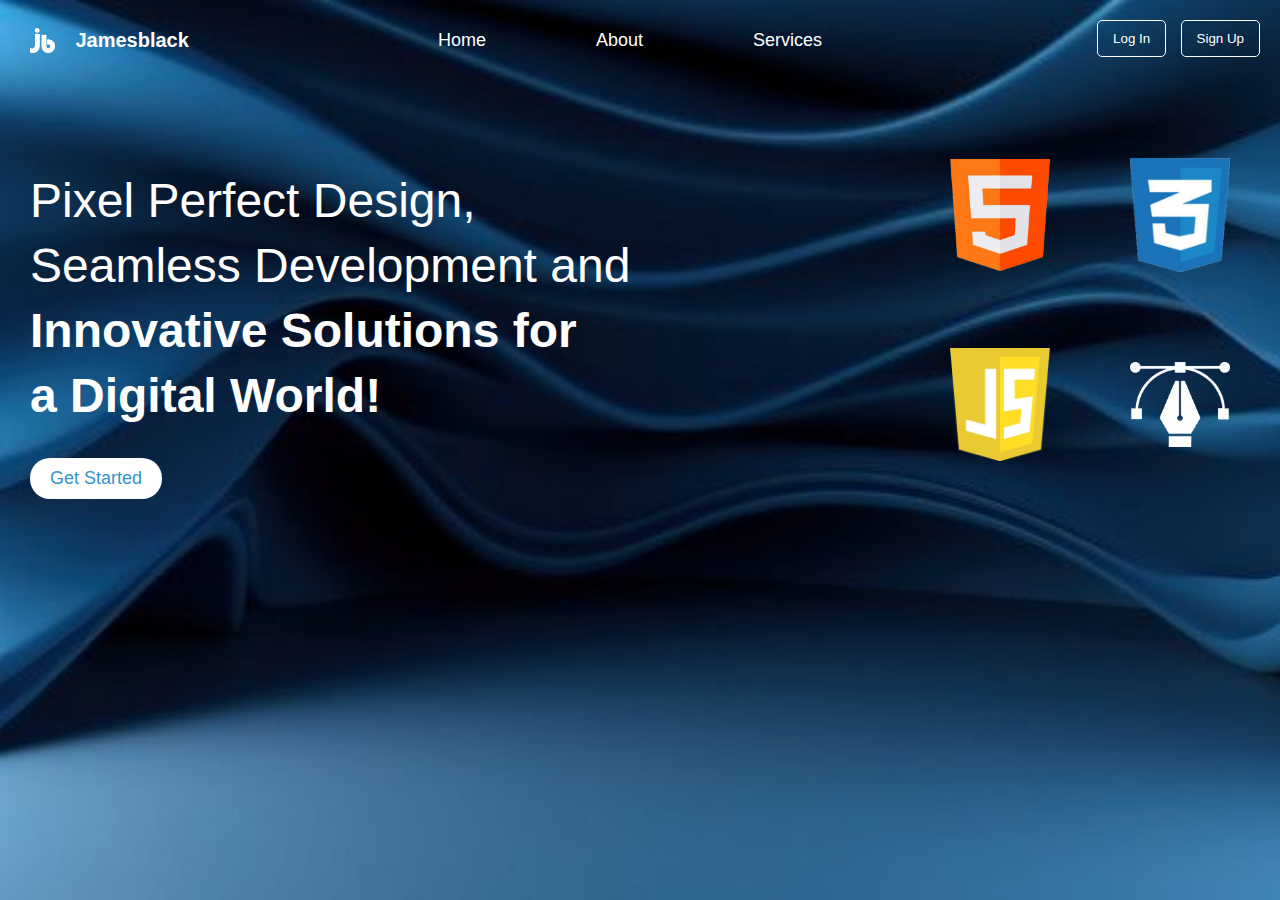
<file: index.html>
<!DOCTYPE html>
<html lang="en">
<head>
    <meta charset="UTF-8">
    <meta name="Author" content="Jamesblack">
    <meta name="viewport" content="width=device-width, initial-scale=1.0">
    <link rel="icon" href="img/whiteLogo.png">
    <link rel="stylesheet" href="css/style.css">
    <title>Jamesblack | Landing Page</title>
    <script src="script.js"></script>
</head>
<body style="background-image: url('img/a7283d0be1ea71142e4d92d189299a32.jpg');">
    <header>
        <div class="inHeaderOne">
            <img src="img/whiteLogo.png" alt="white logo" class="whiteLogo">
            <p class="jText">Jamesblack</p>
        </div>
        <div class="inHeaderTwo">
            <a href="home.html">Home</a>
            <a href="about.html">About</a>
            <a href="services.html">Services</a>
        </div>
        <div class="inHeaderThree">
            <a href="login.html"><button class="logAndSign">Log In</button></a> 
            <a href="signup.html"><button class="logAndSign">Sign Up</button></a> 
        </div>
    </header>
        <div class="landingBox">
            <div class="firstGrid">
                <p class="firstGridText">Pixel Perfect Design,<br>Seamless Development and<br>
                <strong>Innovative Solutions for<br> a Digital World!</p></strong>
                <a href="home.html" class="blueLink"><button class="getStarted">Get Started</button></a> 
            </div>
            <div class="secondGrid">
                <div class="subSecond">
                    <img src="img/htmlLogo.png" alt="html" class="html">
                </div>
                <div class="subSecond">
                    <img src="img/cssLogo.png" alt="html" class="html">
                </div>
                <div class="subSecond">
                    <img src="img/javascriptLogo.png" alt="html" class="html">
                </div>
                <div class="subSecond">
                    <img src="img/graphicLogo.png" alt="html" class="html">
                </div>
            </div>
        </div>
</body>
</html>
</file>
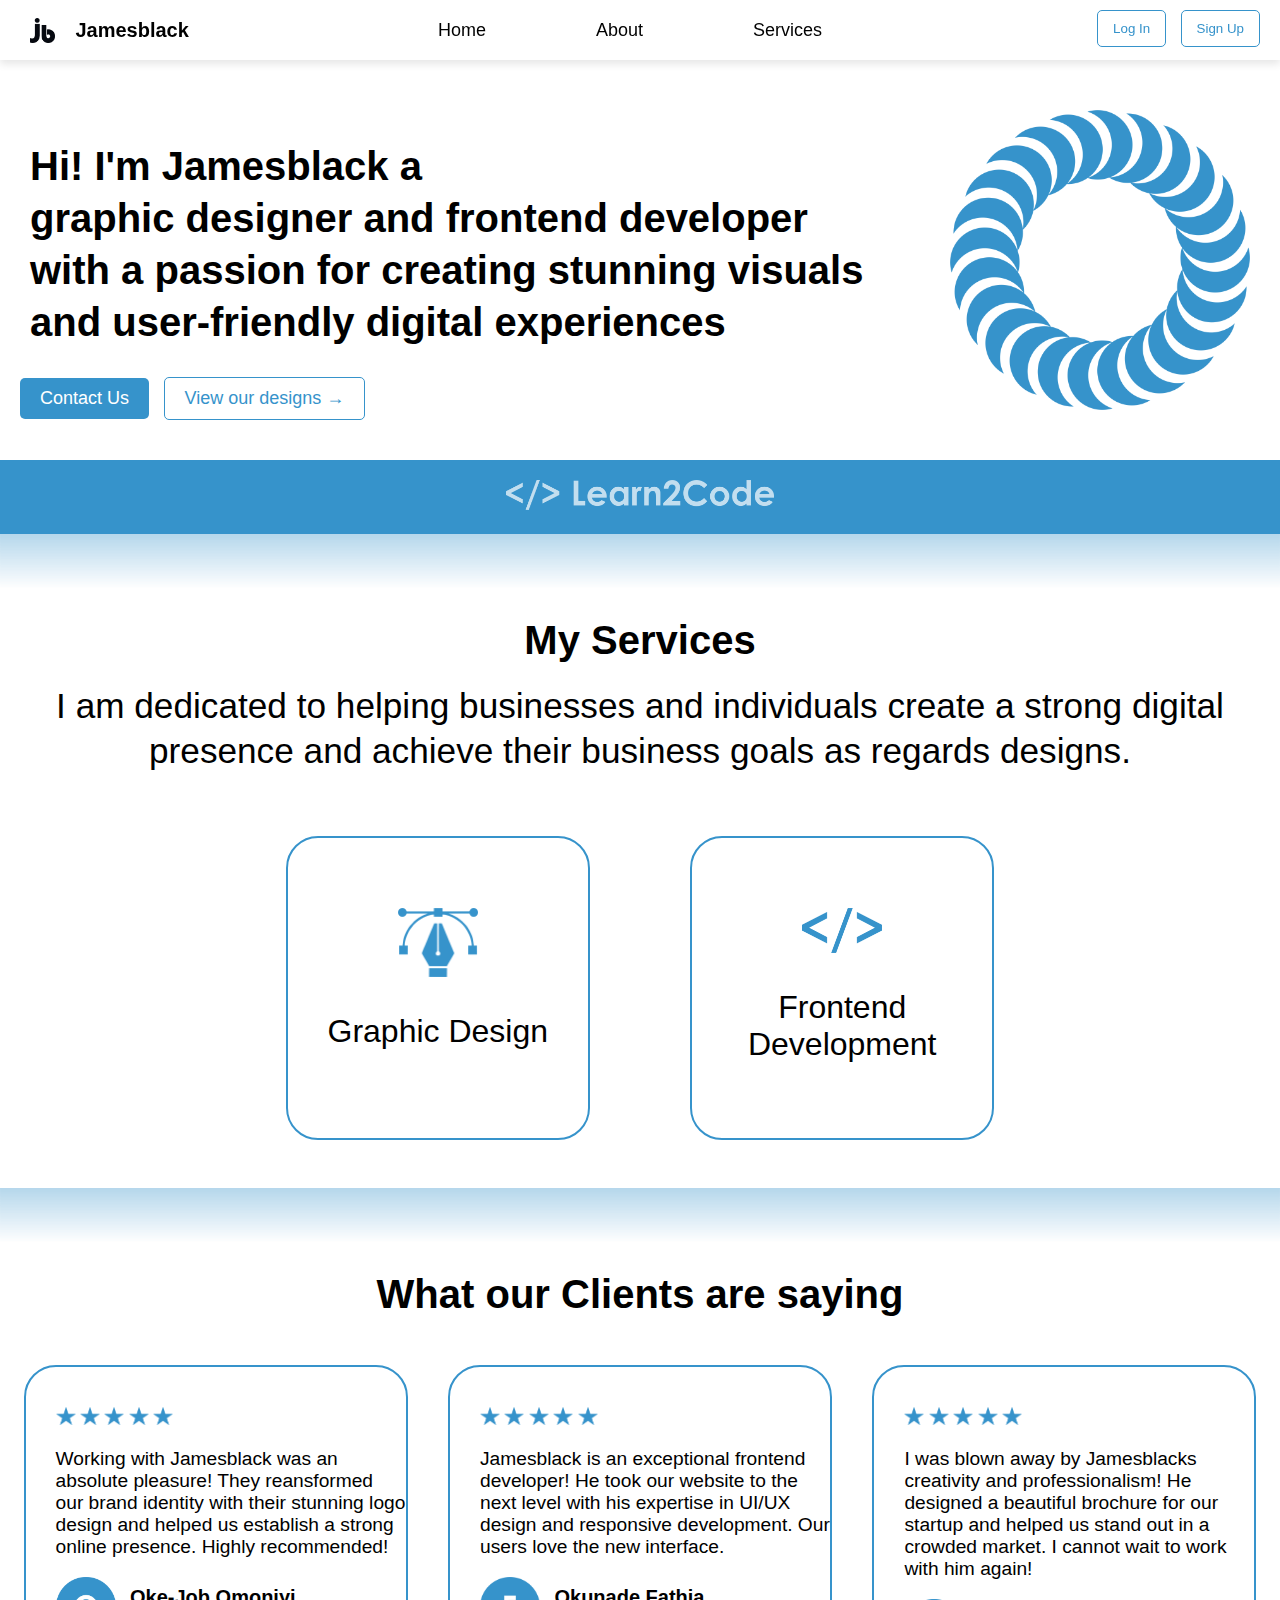
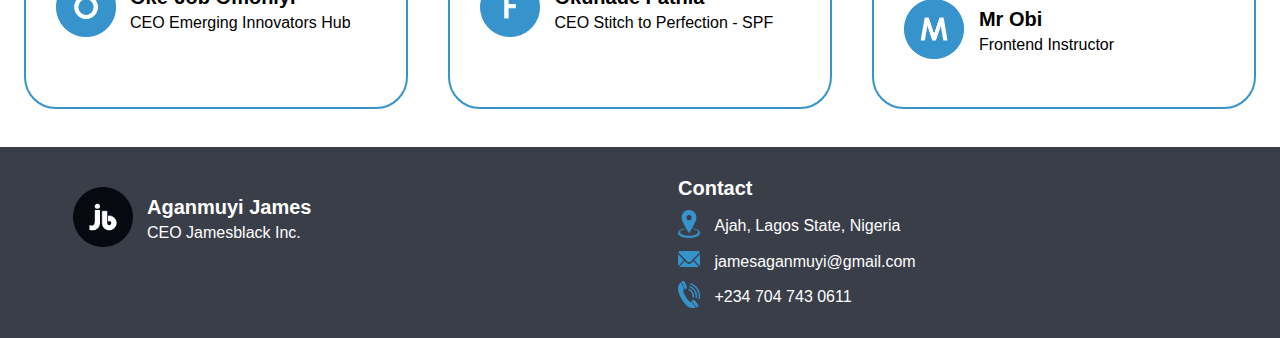
<file: home.html>
<!DOCTYPE html>
<html lang="en">
<head>
    <meta charset="UTF-8">
    <meta name="Author" content="Jamesblack">
    <meta name="viewport" content="width=device-width, initial-scale=1.0">
    <link rel="icon" href="img/whiteLogo.png">
    <link rel="stylesheet" href="css/style.css">
    <title>Jamesblack | Home</title>
</head>
<body>
    <header class="newHeader">
        <div class="inHeaderOne">
            <img src="img/blackLogo.png" alt="white logo" class="whiteLogo">
            <p class="jbText">Jamesblack</p>
        </div>
        <div class="inHeaderTwo">
            <a href="home.html" class="two">Home</a>
            <a href="about.html" class="two">About</a>
            <a href="services.html" class="two">Services</a>
        </div>
        <div class="inHeaderThree">
            <a href="login.html"><button class="logSign">Log In</button></a>
            <a href="signup.html"><button class="logSign">Sign Up</button></a> 
        </div>
        <div class="userAndMenu">
            <img src="img/black-login.png" alt="user" class="user" id="openMenuBtnOne">
            <img src="img/black-menu.png" alt="menu" class="menu" id="openMenuBtn">
        </div>
    </header>
    <div class="firstDiv">
        <div class="textContainer">
            <p class="bigTextOne">
                Hi! I'm Jamesblack a <br>
                graphic designer and frontend
                developer with a passion for creating
                stunning visuals and user-friendly 
                digital experiences
            </p>
            <button class="contactUsButton" id="scrollBtn">Contact Us</button>
            <a href="about.html#mast"><button class="vodButton">View our designs &rightarrow;</button></a> 
        </div>
        <div class="spiralContainer">
            <img src="img/blueSpiral.png" alt="blue spiral" class="blueSpiral">
        </div>
    </div>
    <div class="ltcDiv">
        <img src="img/ltcLogo.png" alt="ltc logo" class="ltcLogo">
    </div>
    <div class="serviceDiv">
        <img src="img/blueBro.png" alt="blue bro" class="blueBro">
        <p class="bigTextTwo">My Services</p>
        <p class="normalText">
             I am dedicated to helping businesses and
            individuals create a strong digital presence and
            achieve their business goals as regards designs.
        </p>
        <div class="images">
            <div class="twoBox">
            <img src="img/bluegraphic.png" alt="graphic logo" class="blueGraphic">
            <p class="logText">Graphic Design</p>
        </div>
        <div class="twoBox">
            <img src="img/bluecb.png" alt="graphic logo" class="blueGraphic">
            <p class="logText">Frontend Development</p>
        </div>
        </div>
    </div>
    <div class="serviceDiv">
        <img src="img/blueBro.png" alt="blue bro" class="blueBro">
        <p class="bigTextTwo">What our Clients are saying</p>
        <div class="images">
            <div class="clientBox">
            <div class="fDiv">
                <img src="img/star.png" alt="star" class="star">
                <img src="img/star.png" alt="star" class="star">
                <img src="img/star.png" alt="star" class="star">
                <img src="img/star.png" alt="star" class="star">
                <img src="img/star.png" alt="star" class="star">
                <p class="smallText">Working with Jamesblack was an 
                absolute pleasure! They reansformed
                our brand identity with their stunning logo
                design and helped us establish a strong
                online presence. Highly recommended!</p>
            </div>
            <div class="sDiv">
                <img src="img/oIcon.png" alt="oIcon" class="oicon">
            </div>
            <div class="tDiv">
                <p class="sbt">Oke-Job Omoniyi</p>
                <p class="sst">CEO Emerging Innovators Hub</p> 
            </div>   
        </div>
        <div class="clientBox">
            <div class="fDiv">
                <img src="img/star.png" alt="star" class="star">
                <img src="img/star.png" alt="star" class="star">
                <img src="img/star.png" alt="star" class="star">
                <img src="img/star.png" alt="star" class="star">
                <img src="img/star.png" alt="star" class="star">
                <p class="smallText">Jamesblack is an exceptional frontend
                developer! He took our website to the next
                level with his expertise in UI/UX design
                and responsive development. Our users
                love the new interface.</p>
            </div>
            <div class="sDiv">
                <img src="img/fIcon.png" alt="oIcon" class="oicon">
            </div>
            <div class="tDiv">
                <p class="sbt">Okunade Fathia</p>
                <p class="sst">CEO Stitch to Perfection - SPF</p> 
            </div>   
        </div>
        <div class="clientBox">
            <div class="fDiv">
                <img src="img/star.png" alt="star" class="star">
                <img src="img/star.png" alt="star" class="star">
                <img src="img/star.png" alt="star" class="star">
                <img src="img/star.png" alt="star" class="star">
                <img src="img/star.png" alt="star" class="star">
                <p class="smallText">I was blown away by Jamesblacks creativity
                and professionalism! He designed a beautiful brochure for our
                startup and helped us stand out in a crowded market.
                I cannot wait to work with him again!
            <div class="sDiv">
                <img src="img/mIcon.png" alt="oIcon" class="oicon">
            </div>
            <div class="tDiv">
                <p class="sbt">Mr Obi</p>
                <p class="sst">Frontend Instructor</p> 
            </div>   
        </div>
        </div>
    </div>
    <div id="sideMenu" class="side-menu">
<span id="closeMenuBtn" class="close-btn">&times;</span>
    <nav class="menu-links">
        <a href="home.html">Home</a>
        <a href="about.html">About</a>
        <a href="services.html">Services</a>
    </nav>
</div>
<div id="sideMenuOne" class="side-menuOne">
    <span id="closeMenuBtnOne" class="close-btnOne">&times;</span>
        <nav class="menu-linksOne">
            <a href="login.html">Login</a>
            <a href="signup.html">Signup</a>
        </nav>
</div>
    <footer id="footer">
        <div class="footOne">
            <div class="profileDiv">
                <img src="img/jbProfile.png" alt="jbProfile" class="profile">
            </div>
            <div class="fFirst">
                <p class="bBigText">Aganmuyi James</p>
                <p class="bSmallText">CEO Jamesblack Inc.</p>
            </div>
        </div>
        <div class="footTwo">
            <p class="bBigText">Contact</p>
            <div class="contactDiv">
                <img src="img/locationIcon.png" alt="location" class="contact">
                <p class="bSmallText">Ajah, Lagos State, Nigeria</p>
            </div>
            <div class="contactDiv">
                <img src="img/mailIcon.png" alt="mail" class="contact">
                <p class="bSmallText">jamesaganmuyi@gmail.com</p>
            </div>
            <div class="contactDiv">
                <img src="img/phoneIcon.png" alt="phone" class="contact">
                <p class="bSmallText">+234 704 743 0611</p>
            </div>
        </div>
    </footer>
<script src="script.js"></script>
</body>
</html>
</file>
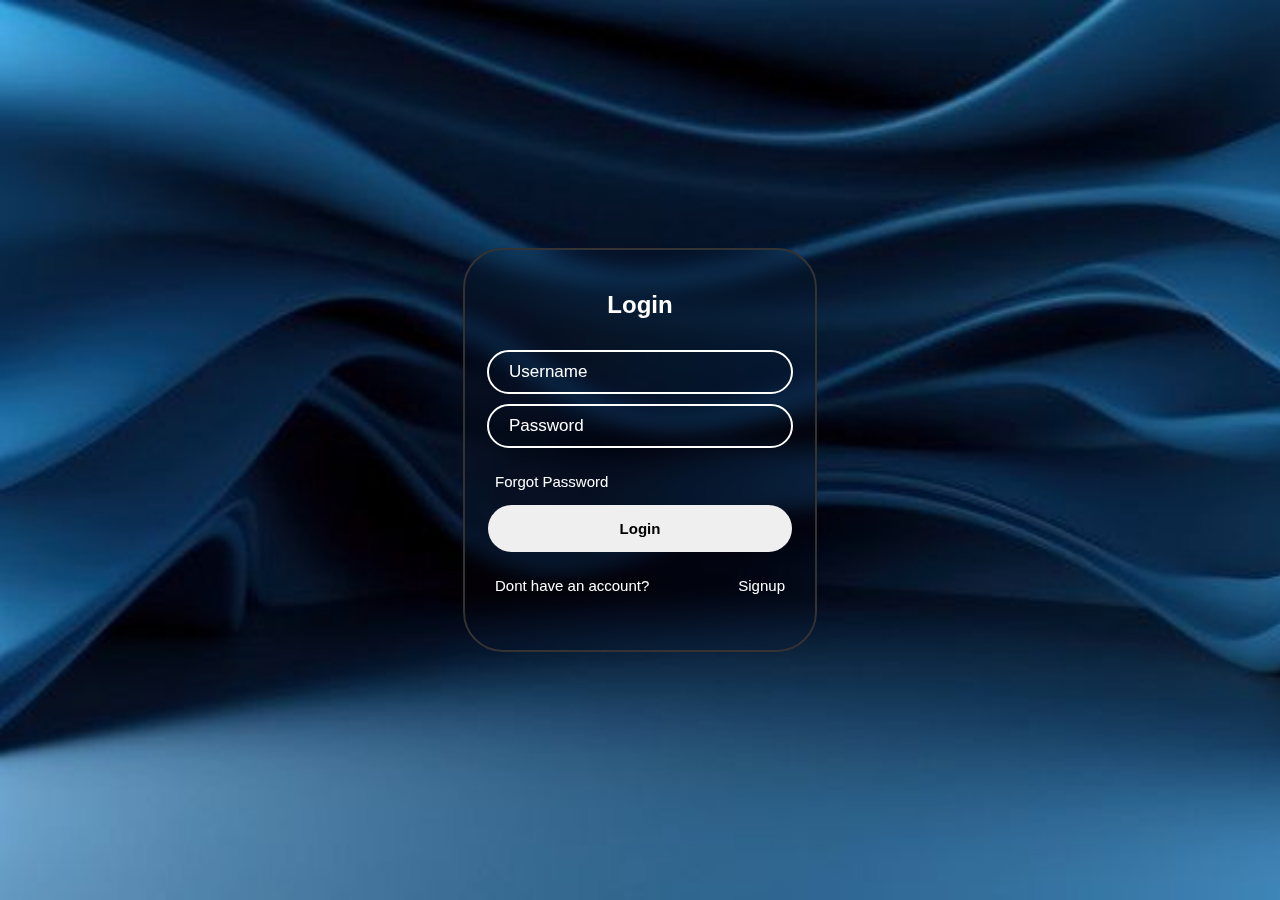
<file: login.html>
<!DOCTYPE html>
<html lang="en">
<head>
    <meta charset="UTF-8">
    <meta name="Author" content="Jamesblack">
    <meta name="viewport" content="width=device-width, initial-scale=1.0">
    <link rel="icon" href="img/whiteLogo.png">
    <link rel="stylesheet" href="css/style.css">
    <title>Jamesblack | Login</title>
</head>
<body style="background-image: url('img/a7283d0be1ea71142e4d92d189299a32.jpg');">
    <div class="fullContainer">
        <div class="loginBox">
            <form>
                <div class="loginTextDiv">
                    <p class="loginText">Login</p>
                </div>
                <div class="inputDiv">
                    <input type="text" placeholder="Username" class="mainInputBox" required>
                    <input type="password" placeholder="Password" class="mainInputBox" required>
                </div>
                <div class="forgotPasswordDiv">
                    <a href="#" class="forgotPasswordText">Forgot Password</a>
                </div>
                <div class="loginButtonDiv">
                    <button class="loginButton" type="submit">Login</button>
                </div>
                <div class="signupQuestionDiv">
                    <p class="accountQuestion">Dont have an account?</p>
                    <a href="#" class="signupLink">Signup</a>
                </div>
            </form>
        </div>
    </div>  
</body>
</html>
</file>
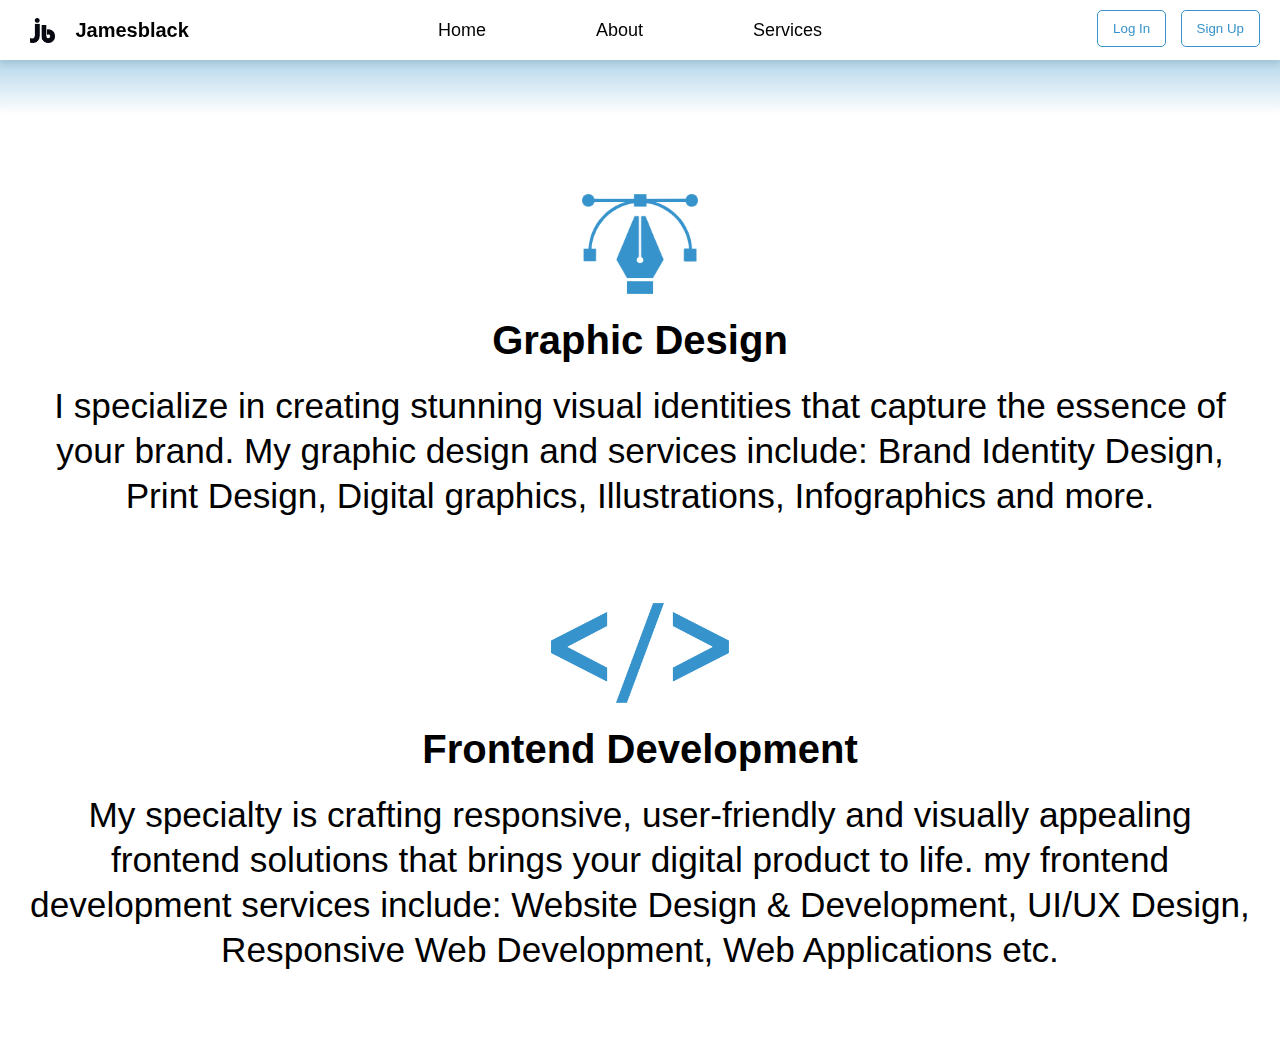
<file: services.html>
<!DOCTYPE html>
<html lang="en">
<head>
    <meta charset="UTF-8">
    <meta name="Author" content="Jamesblack">
    <meta name="viewport" content="width=device-width, initial-scale=1.0">
    <link rel="icon" href="img/whiteLogo.png">
    <link rel="stylesheet" href="css/style.css">
    <title>Jamesblack | Services</title>
</head>
<body>
    <header class="newHeader">
        <div class="inHeaderOne">
            <img src="img/blackLogo.png" alt="white logo" class="whiteLogo">
            <p class="jbText">Jamesblack</p>
        </div>
        <div class="inHeaderTwo">
            <a href="home.html" class="two">Home</a>
            <a href="about.html" class="two">About</a>
            <a href="services.html" class="two">Services</a>
        </div>
        <div class="inHeaderThree">
            <a href="login.html"><button class="logSign">Log In</button></a> 
            <a href="signup.html"><button class="logSign">Sign Up</button></a> 
        </div>
        <div class="userAndMenu">
            <img src="img/black-login.png" alt="user" class="user" id="openMenuBtnOne">
            <img src="img/black-menu.png" alt="menu" class="menu" id="openMenuBtn">
        </div>
    </header>
    <div class="firstAbout">
        <img src="img/blueBro.png" alt="blue cs" class="blueBro">
        <img src="img/bluegraphic.png" alt="blue bro" class="service">
         <p class="bigTextTwo"> Graphic Design</p>
        <p class="normalText">
               I specialize in creating stunning visual identities that
                capture the essence of your brand. My graphic design and services 
                include: Brand Identity Design, Print Design, Digital graphics, 
                Illustrations, Infographics and more.
        </p>
        <img src="img/bluecb.png" alt="blue cs" class="service">
         <p class="bigTextTwo">Frontend Development</p>
        <p class="normalText">
              My specialty is crafting responsive, user-friendly and 
            visually appealing frontend solutions that brings your digital
             product to life. my frontend development services include: 
            Website Design & Development, UI/UX Design,
            Responsive Web Development, Web Applications etc.
        </p>
    </div>
    <div class="extraSpace"></div>
            <div id="sideMenu" class="side-menu">
<span id="closeMenuBtn" class="close-btn">&times;</span>
    <nav class="menu-links">
        <a href="home.html">Home</a>
        <a href="about.html">About</a>
        <a href="services.html">Services</a>
    </nav>
</div>
<div id="sideMenuOne" class="side-menuOne">
    <span id="closeMenuBtnOne" class="close-btnOne">&times;</span>
        <nav class="menu-linksOne">
            <a href="login.html">Login</a>
            <a href="signup.html">Signup</a>
        </nav>
</div>
<script>
    const openBtn = document.getElementById("openMenuBtn");
const closeBtn = document.getElementById("closeMenuBtn");
const sideMenu = document.getElementById("sideMenu");

openBtn.addEventListener("click", () =>{
    sideMenu.classList.add('show');
});

closeBtn.addEventListener("click", () =>{
    sideMenu.classList.remove("show");
});

const openBtnOne = document.getElementById("openMenuBtnOne");
const closeBtnOne = document.getElementById("closeMenuBtnOne");
const sideMenuOne = document.getElementById("sideMenuOne");

openBtnOne.addEventListener("click", () =>{
    sideMenuOne.classList.add('showOne');
});

closeBtnOne.addEventListener("click", () =>{
    sideMenuOne.classList.remove("showOne");
});
</script>
</body>
</html>
</file>
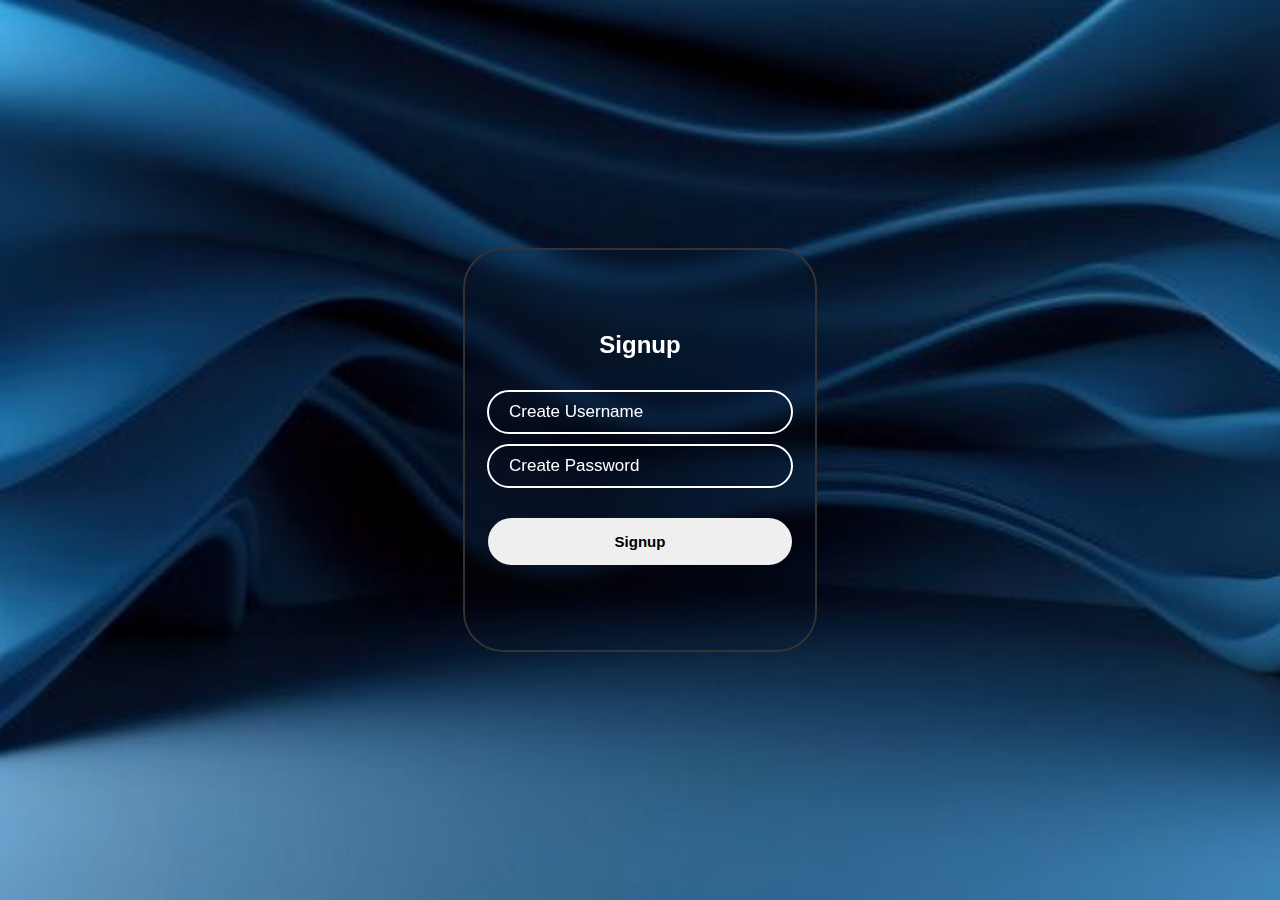
<file: signup.html>
<!DOCTYPE html>
<html lang="en">
<head>
    <meta charset="UTF-8">
    <meta name="Author" content="Jamesblack">
    <meta name="viewport" content="width=device-width, initial-scale=1.0">
    <link rel="icon" href="img/whiteLogo.png">
    <link rel="stylesheet" href="css/style.css">
    <title>Jamesblack | Signup</title>
    <script src="script.js"></script>
</head>
<body style="background-image: url('img/a7283d0be1ea71142e4d92d189299a32.jpg');">
    <div class="fullContainer">
        <div class="loginBox">
            <form id="form" action="home.html">
                <div class="upSpace"></div>
                <div class="loginTextDiv">
                    <p class="loginText">Signup</p>
                </div>
                <div class="inputDiv">
                    <input type="text" placeholder="Create Username" class="mainInputBox" required>
                    <input type="password" placeholder="Create Password" class="mainInputBox" required>
                </div>
                <div class="loginButtonDiv">
                    <button class="loginButton" type="submit">Signup</button>
                </div>
            </form>
        </div>
    </div>  
</body>
</html>
</file>
<file: css/style.css>
body {
    margin: 0;
    padding: 0;
    background-repeat: no-repeat;
    background-size: cover;
    font-family: arial;
    height: 100vh;
}

header {
    width: 100%;
    height: 80px;
    display: flex;
    align-items: center;
    justify-content: space-between;
}

.inHeaderOne {
    width: 30%;
    height: 60px;
    display: flex;
    align-items: center;
}

.inHeaderTwo {
    width: 30%;
    height: 60px;
    display: flex;
    align-items: center;
    justify-content: space-between;
    padding-left: 20px;
    padding-right: 20px;
}

.inHeaderThree {
    width: 30%;
    height: 60px;
    display: inline-block;
    text-align: right;
    vertical-align: middle;
    padding-right: 20px;
}

.whiteLogo {
    height: 25px;
    margin-left: 30px;
}

.jText {
    color: white;
    font-weight: bold;
    margin-left: 20px;
    font-size: 20px;
}

a {
    text-decoration: none;
    color: white;
    font-size: 18px;
}

a:hover {
    color: #3693cb;
}

.logAndSign {
    color: white;
    border-style: solid;
    border-width: 1px;
    border-color: white;
    background-color: transparent;
    padding-top: 10px;
    padding-bottom: 10px;
    padding-left: 15px;
    padding-right: 15px;
    margin-top: 10px;
    border-radius: 5px;
    margin-left: 10px;
}

.logAndSign:hover {
    cursor: pointer;
    background-color: white;
    color: #3693cb;
    font-weight: bold;
}

.landingBox {
    width: 100%;
    display: grid;
    grid-template-columns: auto auto;
    margin-top: 40px;
}

.firstGrid {
    display: inline-block;
    width: 850px;
}

.secondGrid {
    display: grid;
    grid-template-columns: auto auto;
    margin-right: 30px;
}

.firstGridText {
    color: white;
    margin-left: 30px;
    font-size: 300%;
    line-height: 65px;
    margin-bottom: 0;
}

.getStarted {
    background-color: white;
    border: none;
    color: #3693cb;
    padding-top: 10px;
    padding-bottom: 10px;
    padding-left: 20px;
    padding-right: 20px;
    font-size: 18px;
    margin-left: 30px;
    margin-top: 30px;
    border-radius: 20px;
}

.getStarted:hover {
    cursor: pointer;
    opacity: 0.7;
}

.subSecond {
    display: flex;
    align-items: center;
}

.html {
    width: 100px;
    margin-left: 60px;
}

.blueLink {
    color: #3693cb;
}

.newHeader {
    width: 100%;
    height: 60px;
    display: flex;
    align-items: center;
    justify-content: space-between;
    background-color: white;
    position: fixed;
    z-index: 1;
    box-shadow: 0px 4px 8px rgba(0, 0, 0, 0.1);
    top: 0;
}

.jbText {
    color: black;
    font-weight: bold;
    margin-left: 20px;
    font-size: 20px;
}

.logSign {
    color: #3693cb;
    border-style: solid;
    border-width: 1px;
    border-color: #3693cb;
    background-color: transparent;
    padding-top: 10px;
    padding-bottom: 10px;
    padding-left: 15px;
    padding-right: 15px;
    margin-top: 10px;
    border-radius: 5px;
    margin-left: 10px;
}

.logSign:hover {
    cursor: pointer;
    background-color: #3693cb;
    color: white;
    font-weight: bold;
}

.two {
    color: black;
}

.firstDiv {
    width: 100%;
    margin-top: 100px;
    display: grid;
    grid-template-columns: auto auto;
}

.bigTextOne {
    font-size: 250%;
    font-weight: bold;
    margin-left: 30px;
    line-height: 52px;
    margin-bottom: 0;
}

.textContainer {
    display: inline-block;
    margin-top: 0;
}

.spiralContainer {
    display: flex;
    align-items: center;
}

.blueSpiral {
    width: 300px;
    margin-left: 60px;
    margin-right: 30px;
}

.contactUsButton {
    padding-top: 10px;
    padding-bottom: 10px;
    padding-left: 20px;
    padding-right: 20px;
    margin-left: 20px;
    margin-top: 30px;
    background-color: #3693cb;
    border: none;
    color: white;
    font-size: 18px;
    border-radius: 5px;
    margin-right: 10px;
}

.vodButton {
    background-color: white;
    border-color: #3693cb;
    border-width: 1px;
    border-style: solid;
    color: #3693cb;
    font-size: 18px;
    padding-top: 10px;
    padding-bottom: 10px;
    padding-left: 20px;
    padding-right: 20px;
    border-radius: 5px;
}

.contactUsButton:hover {
    cursor: pointer;
    opacity: 0.7;
}

.vodButton:hover {
    cursor: pointer;
    opacity: 0.7;
}

.ltcDiv {
    background-color: #3693cb;
    padding-top: 20px;
    padding-bottom: 20px;
    margin-top: 40px;
    display: inline-block;
    width: 100%;
    text-align: center;
}

.ltcLogo {
    height: 30px;
    opacity: 0.7;
}

.serviceDiv {
    width: 100%;
    display: block;
    text-align: center;
}

.blueBro {
    width: 100%;
    height: 80px;
}

.bigTextTwo {
    color: black;
    font-weight: bold;
    font-size: 250%;
    margin-top: 0;
    margin-bottom: 20px;
}

.normalText {
    color: black;
    font-size: 220%;
    margin-top: 0;
    line-height: 45px;
    margin-left: 30px;
    margin-right: 30px;
}

.twoBox {
    width: 300px;
    height: 300px;
    background-color: white;
    outline: 2px solid #3693cb;
    border-radius: 30px;
    display: inline-block;
    margin-top: 30px;
    margin-right: 50px;
    margin-left: 50px;
    margin-bottom: 50px;
    vertical-align: middle;
    text-align: center;
}

.blueGraphic {
    width: 80px;
    margin-top: 70px;
}

.logText {
    color: black;
    font-size: 200%;
}

.clientBox {
    background-color: white;
    display: inline-block;
    width: 350px;
    height: 300px;
    outline: 2px solid #3693cb;
    border-radius: 30px;
    margin-top: 30px;
    margin-left: 20px;
    margin-right: 20px;
    margin-bottom: 40px;
    vertical-align: middle;
    text-align: left;
    padding-top: 40px;
    padding-left: 30px;
}

.star {
    width: 20px;
    display: inline-block;
}

.smallText {
    font-size: 120%;
}

.oicon {
    width: 60px;
}

.fDiv {
    display: block;
}

.sDiv {
    display: inline-block;
    vertical-align: middle;
}

.tDiv {
    display: inline-block;
    vertical-align: middle;
}

.sbt {
    font-weight: bold;
    margin-left: 10px;
    font-size: 20px;
    margin-top: 0;
    margin-bottom: 0;
}

.sst {
    margin-top: 5px;
    margin-bottom: 0;
    margin-left: 10px;
}

footer {
    background-color: #3A3E49;
    padding-top: 10px;
    padding-bottom: 10px;
    display: flex;
    vertical-align: top;
    justify-content: space-between;
}

.footOne {
    width: 30%;
    margin-top: 30px;
    margin-bottom: 30px;
}

.profileDiv {
    display: inline-block;
    vertical-align: middle;
}

.profile {
    width: 60px;
}

.fFirst {
    display: inline-block;
    text-align: left;
    vertical-align: middle;
}

.bBigText {
    color: white;
    margin-top: 0;
    margin-bottom: 0;
    font-weight: bold;
    font-size: 20px;
    margin-left: 10px;
}

.bSmallText {
    color: white;
    margin-top: 5px;
    margin-bottom: 0;
    margin-left: 10px;
    display: inline-block;
    vertical-align: middle;
}

.fSecond {
    text-align: left;
    margin-left: 80px;
    margin-top: 10px;
}

.footTwo {
    width: 40%;
    padding-top: 20px;
    padding-bottom: 20px;
    text-align: left;
    margin-right: 100px;
}

.contactDiv {
    margin-top: 10px;
}

.contact {
    width: 22px;
    margin-left: 10px;
    vertical-align: middle;
}

.firstAbout {
    width: 100%;
    display: block;
    text-align: center;
    margin-top: 60px;
}

#mast {
    margin-top: 80px;
}

.pictures {
    height: 350px;
    margin-right: 20px;
    border-radius: 30px;
    margin-top: 30px;
    margin-bottom: 40px;
}

.service {
    height: 100px;
    margin-bottom: 20px;
    margin-top: 50px;
}

.fullContainer {
    width: 100vw;
    height: 100vh;
    display: flex;
    align-items: center;
    justify-content: center;
}

.loginBox {
    width: 350px;
    height: 400px;
    background: transparent;
    backdrop-filter: blur(10px);
    border-radius: 40px;
    border-style: solid;
    border-color: #333;
    border-width: 2px;
}

.loginTextDiv {
    display: flex;
    align-items: center;
    justify-content: center;
    height: 70px;
    margin-top: 20px;
}

.loginText {
    color: white;
    font-size: 150%;
    font-weight: bold;
}

.inputDiv {
    display: inline-block;
    width: 100%;
    text-align: center;
    padding-top: 10px;
    padding-bottom: 10px;
}

.mainInputBox {
    width: 80%;
    padding-left: 20px;
    padding-top: 10px;
    padding-bottom: 10px;
    display: inline-block;
    margin-bottom: 10px;
    border-radius: 40px;
    font-size: 17px;
    color: white;
    border-style: solid;
    border-color: white;
    background-color: transparent;
}

.mainInputBox::placeholder {
    color: white;
}

.forgotPasswordDiv {
    display: flex;
    padding-left: 30px;
    padding-top: 5px;
    padding-bottom: 5px;
}

.forgotPasswordText {
    color: white;
    font-size: 15px;
}

.forgotPasswordText:hover {
    color: white;
    cursor: pointer;
    text-decoration: underline;
}

.loginButtonDiv {
    display: flex;
    align-items: center;
    justify-content: center;
}

.loginButton {
    border-style: none;
    padding-top: 15px;
    padding-bottom: 15px;
    width: 87%;
    border-radius: 40px;
    font-weight: bold;
    font-size: 15px;
    margin-top: 10px;
}

.signupQuestionDiv {
    display: flex;
    justify-content: space-between;
    padding-left: 30px;
    padding-right: 30px;
    align-items: center;
    font-size: 15px;
    margin-top: 10px;
}

.accountQuestion {
    color: white;
}

.signupLink {
    color: white;
    font-size: 15px;
}

.signupLink:hover {
    color: white;
    text-decoration: underline;
}

.upSpace {
    width: 100%;
    height: 40px;
    display: flex;
}

.userAndMenu {
    display: none;
}

.extraSpace {
    display: block;
    width: 100%;
    height: 50px;
}

.side-menu{
    display: none;
}

.side-menuOne{
    display: none;
}

.images{
    display: inline-block;
    text-align: center;
}

@media (max-width: 768px) {
    .inHeaderTwo {
        display: none;
    }

    .inHeaderThree {
        display: none;
    }

    .userAndMenu {
        display: flex;
        justify-content: center;
        align-items: center;
        margin-right: 20px;
    }

    .user {
        width: 25px;
        height: 25px;
        margin-right: 20px;
    }

    .user:hover {
        cursor: pointer;
        opacity: 0.5;
    }

    .menu {
        width: 25px;
        height: 20px;
    }

    .menu:hover {
        cursor: pointer;
        opacity: 0.5;
    }

    .landingBox {
        display: block;
    }

    .firstGrid {
        display: inline-block;
        width: 100vw;
    }

    .secondGrid {
        display: none;
    }

    .firstGridText {
        margin-right: 20px;
        font-size: 230%;
    }

    .firstDiv {
        display: block;
    }

    .spiralContainer {
        display: none;
    }

    .bigTextOne {
        margin-top: 10px;
        margin-right: 20px;
        font-size: 230%;
    }

    .normalText {
        font-size: 160%;
    }

    .service {
        height: 70px;
        margin-left: 30px;
    }

    footer {
        display: block;
    }

    .footOne {
        width: 350px;
        display: block;
        text-align: left;
        padding-left: 30px;
    }

    .footTwo {
        display: block;
        width: 90%;
        padding-left: 20px;
    }

    .side-menu{
    position: fixed;
    top: 0;
    right: -300px;
    width: 300px;
    height: 100vh;
    background-color: #3693cb;
    color: white;
    overflow-x: hidden;
    transition: right 0.3s ease;
    padding-top: 60px;
    z-index: 1000;
    display: block;
    text-align: left;
}

.side-menu.show{
    right: 0;
}

.close-btn{
    position: absolute;
    top: 20px;
    right: 20px;
    font-size: 30px;
    cursor: pointer;
}

.menu-links{
    display: flex;
    flex-direction: column;
    padding-left: 20px;
}

.menu-links a{
    padding: 10px 0;
    text-decoration: none;
    color: white;
    font-size: 20px;
    transition: color 0.2s;
}

.menu-links a:hover{
    opacity: 0.7;
}
    .side-menuOne{
    position: fixed;
    top: 0;
    right: -300px;
    width: 300px;
    height: 100vh;
    background-color: #3693cb;
    color: white;
    overflow-x: hidden;
    transition: right 0.3s ease;
    padding-top: 60px;
    z-index: 1000;
    display: block;
    text-align: left;
}

.side-menuOne.showOne{
    right: 0;
}

.close-btnOne{
    position: absolute;
    top: 20px;
    right: 20px;
    font-size: 30px;
    cursor: pointer;
}

.menu-linksOne{
    display: flex;
    flex-direction: column;
    padding-left: 20px;
}

.menu-linksOne a{
    padding: 10px 0;
    text-decoration: none;
    color: white;
    font-size: 20px;
    transition: color 0.2s;
}

.menu-linksOne a:hover{
    opacity: 0.7;
}

.serviceDiv{
    text-align: left;
}

.bigTextTwo{
    margin-left: 30px;
}

.firstAbout{
    text-align: left;
}
}
</file>
